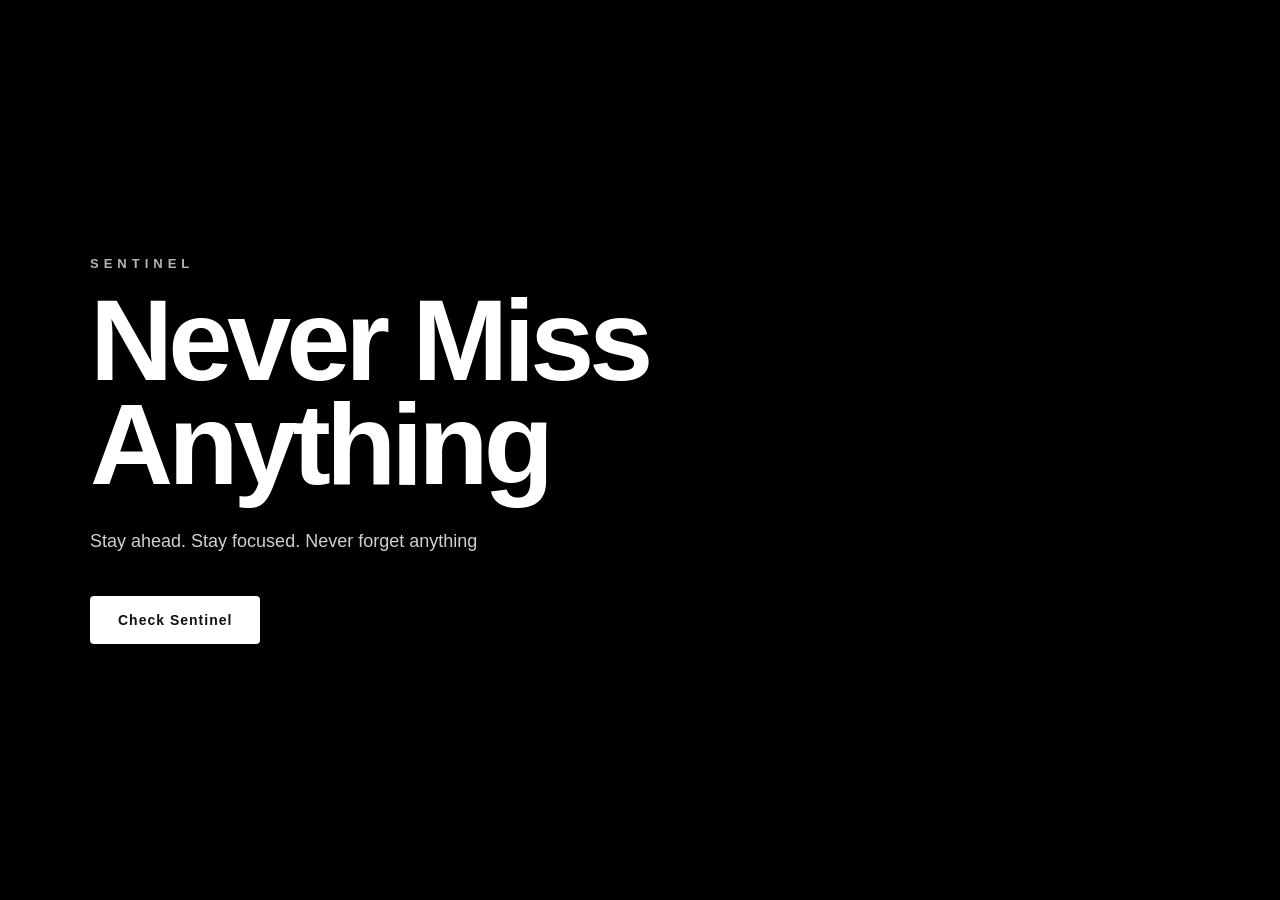
<file: index.html>
<!DOCTYPE html>
<html lang="en">

<head>
    <meta charset="UTF-8">
    <meta name="viewport" content="width=device-width, initial-scale=1.0">
    <title>Sentinal - Never Miss a Deadline</title>
    <link rel="stylesheet" href="index.css">
</head>

<body>

    <main class="hero">

        <section class="hero-content">
            <p class="eyebrow">SENTINEL</p>

            <h1>
                Never Miss
                Anything
            </h1>

            <p class="hero-subtitle">
                Stay ahead. Stay focused. Never forget anything
            </p>
            <a href="task.html" class="checkout-button">
                Check Sentinel
            </a>
        </section>

    </main>

</body>

</html>
</file>
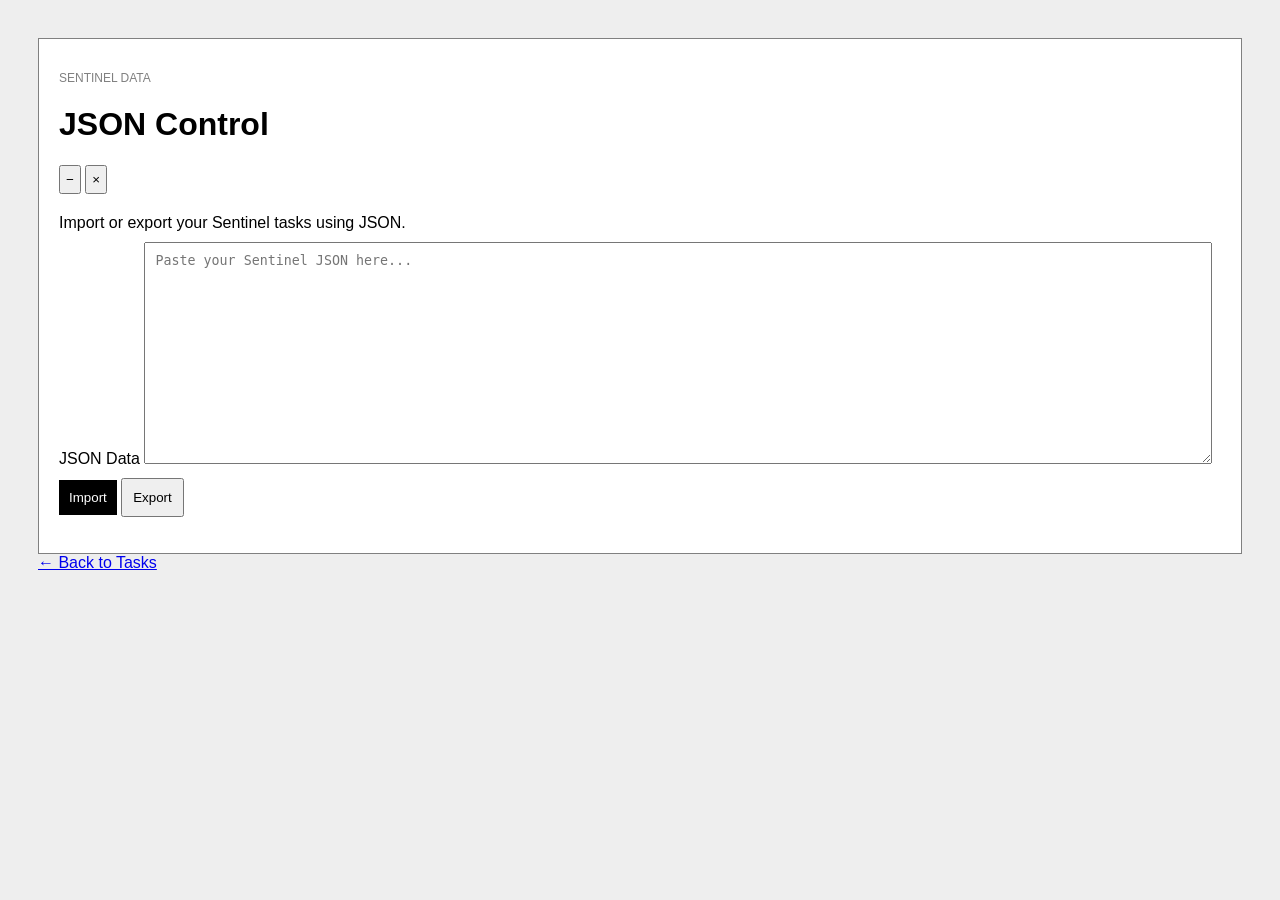
<file: load.html>
<!DOCTYPE html>
<html lang="en">
<head>
    <meta charset="UTF-8" />
    <meta name="viewport" content="width=device-width, initial-scale=1.0" />
    <title>Sentinel — JSON</title>
    <link rel="stylesheet" href="style.css" />
</head>

<body>

    <main class="load-page">

        <div class="json-panel">

            <div class="panel-header">
                <div>
                    <p class="eyebrow">SENTINEL DATA</p>
                    <h1>JSON Control</h1>
                </div>

                <div class="panel-controls">
                    <button id="minimizeButton" type="button">−</button>
                    <button id="closeButton" type="button">×</button>
                </div>
            </div>

            <div id="panelContent">

                <p class="panel-description">
                    Import or export your Sentinel tasks using JSON.
                </p>

                <label for="jsonInput">JSON Data</label>

                <textarea
                    id="jsonInput"
                    placeholder="Paste your Sentinel JSON here..."
                    spellcheck="false"
                ></textarea>

                <div class="json-actions">

                    <button
                        id="importButton"
                        class="primary-button"
                        type="button"
                    >
                        Import
                    </button>

                    <button
                        id="exportButton"
                        class="secondary-button"
                        type="button"
                    >
                        Export
                    </button>

                </div>

                <p
                    id="jsonMessage"
                    class="json-message"
                    aria-live="polite"
                ></p>

            </div>

        </div>

        <a href="task.html" class="back-button">
            ← Back to Tasks
        </a>

    </main>

    <script src="script.js"></script>

</body>
</html>
</file>
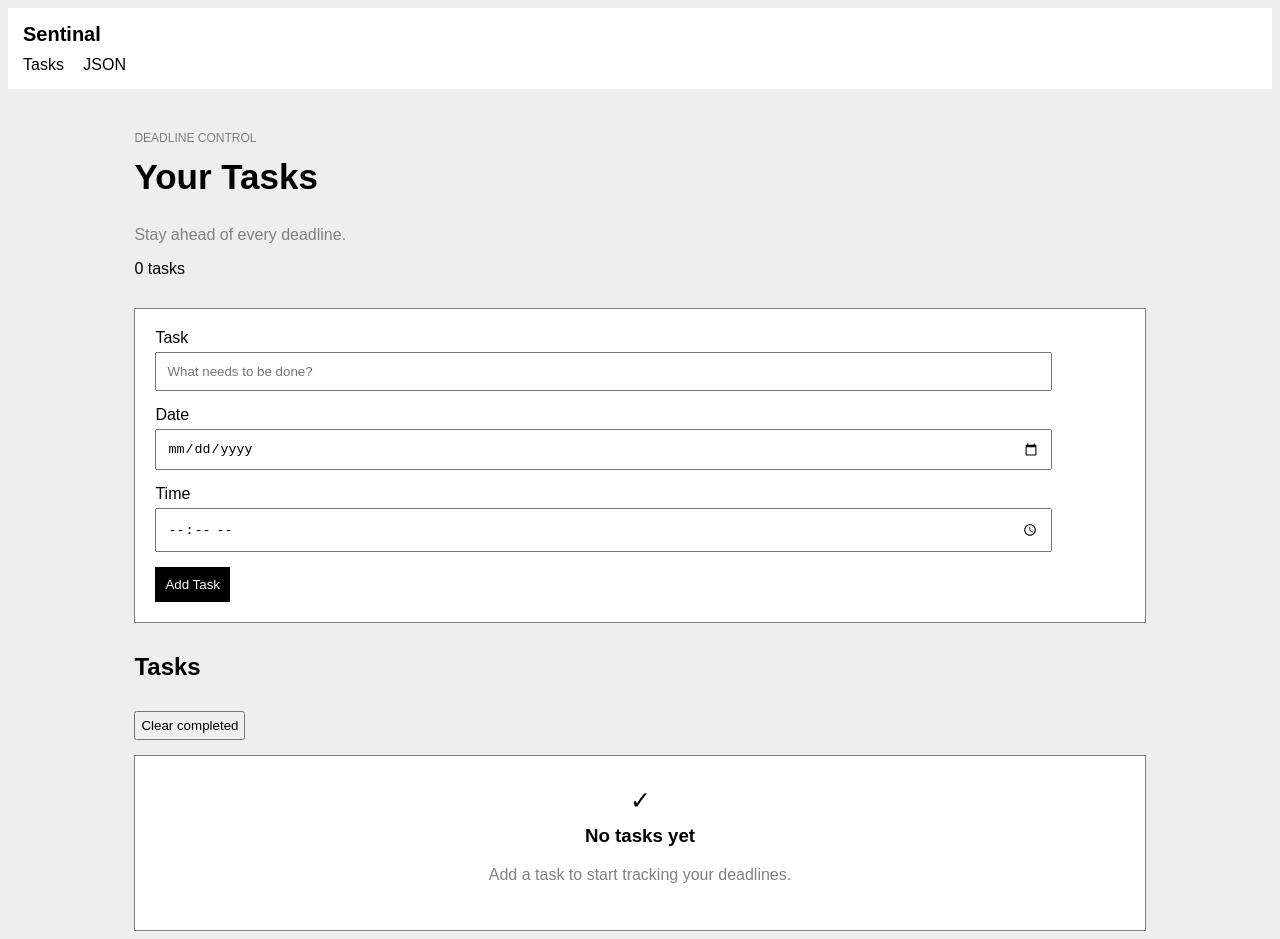
<file: task.html>
<!DOCTYPE html>
<html lang="en">
    <head>
        <meta charset="UTF-8" />
        <meta name="viewport" content="width=device-width, initial-scale=1.0" />
        <title>Sentinel - Tasks</title>
        <link rel="stylesheet" href="style.css" />

    </head>
    <body>
        <nav class="navbar">
            <div class="brand">
                <span class="brand-dot"></span>
                Sentinal
            </div>
            <div class="nav-links">
                <a href="task.html" class="nav-link active">Tasks</a>
                <a href="load.html" class="nav-link">JSON</a>

            </div>
        </nav>
        <main class="container">
            <section class="page-header">
                <div>
                    <p class="eyebrow">DEADLINE CONTROL</p>
                    <h1>Your Tasks</h1>
                    <p class="subtitle">
                        Stay ahead of every deadline.
                    </p>
                </div>
                <div class="task-counter">
                    <span id="taskCount">0</span>
                    <span>tasks</span>
                </div>
            </section>
            <section class="add-task-card">
                <div class="input-group">
                    <label for="taskInput">Task</label>
                    <input
                    type="text"
                    id="taskInput"
                    placeholder="What needs to be done?"
                    autocomplete="off" />


                </div>
                <div class="input-group">
                     <label for="deadlineDate">Date</label>

                     <input
                        type="date"
                        id="deadlineDate"
                    />
                </div>

                <div class="input-group">
                     <label for="deadlineTime">Time</label>

                     <input
                       type="time"
                     id="deadlineTime"
                     />
                </div>
                <button id="addTaskButton" class="add-button" type="button">
                    Add Task
                </button>
            </section>
            <section class="task-section">
                <div class="section-header">
                    <h2>Tasks</h2>
                    <button 
                    id="clearCompletedButton"
                    class="text-button"
                    type="button" 
                    >
                 Clear completed
                </button>
                </div>
                <div id="taskList" class="task-list">
                    <div id="emptyState" class="empty-state">
                        <div class="empty-icon">✓</div>
                        <h3>No tasks yet</h3>
                        <p>
                            Add a task to start tracking your deadlines.
                        </p>
                    </div>
                </div>
            </section>
        </main>
        <script src="script.js"></script>
    </body>
</html>
</file>
<file: index.css>
* {
    margin: 0;
    padding: 0;
    box-sizing: border-box;
}

html,
body {
    width: 100%;
    height: 100%;
    overflow: hidden;
    font-family: Arial, Helvetica, sans-serif;
    background: #000;
    color: #fff;
}

.hero {
    position: relative;
    width: 100%;
    height: 100vh;
    overflow: hidden;
}

.hero-content {
    position: relative;
    z-index: 2;
    height: 100%;
    max-width: 1200px;
    margin: auto;
    padding: 80px 50px;

    display: flex;
    flex-direction: column;
    justify-content: center;
    align-items: flex-start;
}

.eyebrow {
    margin-bottom: 18px;
    font-size: 13px;
    font-weight: 700;
    letter-spacing: 5px;
    color: #b5b5b5;
}

.hero h1 {
    max-width: 800px;
    font-size: clamp(60px, 9vw, 130px);
    line-height: 0.9;
    letter-spacing: -5px;
    font-weight: 800;
}

.hero-subtitle {
    margin-top: 30px;
    max-width: 500px;
    font-size: 18px;
    line-height: 1.6;
    color: #d0d0d0;
}

.checkout-button {
    display: inline-block;
    margin-top: 40px;
    padding: 16px 28px;

    color: #111;
    background: #fff;
    text-decoration: none;

    font-size: 14px;
    font-weight: 700;
    letter-spacing: 1px;

    border-radius: 4px;

    transition:
        transform 0.25s ease,
        background 0.25s ease;
}

.checkout-button:hover {
    transform: translateY(-3px);
    background: #d8d8d8;
}

@media (max-width: 600px) {
    .hero-content {
        padding: 40px 25px;
    }

    .hero h1 {
        font-size: 58px;
        letter-spacing: -3px;
    }

    .hero-subtitle {
        font-size: 16px;
    }
}
</file>
<file: style.css>
```css
* {
    margin: 0;
    padding: 0;
}

body {
    font-family: Arial;
    background-color: #eeeeee;
}

/* Navigation */

.navbar {
    background-color: white;
    padding: 15px;
}

.brand {
    font-size: 20px;
    font-weight: bold;
}

.nav-links {
    margin-top: 10px;
}

.nav-link {
    text-decoration: none;
    color: black;
    margin-right: 15px;
}

/* Main */

.container {
    width: 80%;
    margin: auto;
    padding-top: 30px;
}

/* Header */

.page-header {
    margin-bottom: 30px;
}

.page-header h1 {
    margin-top: 10px;
    font-size: 35px;
}

.eyebrow {
    font-size: 12px;
    color: gray;
}

.subtitle {
    margin-top: 10px;
    color: gray;
}

.task-counter {
    margin-top: 15px;
}

/* Add task */

.add-task-card {
    background-color: white;
    padding: 20px;
    border: 1px solid gray;
}

.input-group {
    margin-bottom: 15px;
}

.input-group label {
    display: block;
    margin-bottom: 5px;
}

.input-group input {
    width: 90%;
    padding: 10px;
}

/* Button */

.add-button {
    background-color: black;
    color: white;
    padding: 10px;
    border: none;
    cursor: pointer;
}

.add-button:hover {
    background-color: gray;
}

/* Tasks */

.task-section {
    margin-top: 30px;
}

.section-header {
    margin-bottom: 15px;
}

.text-button {
    margin-top: 10px;
    padding: 5px;
    cursor: pointer;
}

/* Task */

.task-list {
    margin-top: 10px;
}

.task-item {
    background-color: white;
    border: 1px solid gray;
    padding: 15px;
    margin-bottom: 10px;
}

.task-checkbox {
    margin-right: 10px;
}

.task-title {
    font-weight: bold;
}

.task-deadline {
    margin-top: 5px;
    font-size: 12px;
    color: gray;
}

.task-countdown {
    margin-top: 10px;
}

.delete-task {
    margin-top: 10px;
    padding: 5px;
    cursor: pointer;
}

/* Completed task */

.completed {
    text-decoration: line-through;
    color: gray;
}

/* Empty state */

.empty-state {
    background-color: white;
    border: 1px solid gray;
    text-align: center;
    padding: 30px;
}

.empty-icon {
    font-size: 25px;
}

.empty-state h3 {
    margin-top: 10px;
}

.empty-state p {
    margin-top: 10px;
    color: gray;
}

/* JSON page */

.load-page {
    padding: 30px;
}

.json-panel {
    background-color: white;
    border: 1px solid gray;
    padding: 20px;
}

.panel-header {
    margin-bottom: 20px;
}

.panel-controls {
    margin-top: 10px;
}

.panel-controls button {
    padding: 5px;
}

.panel-description {
    margin-bottom: 10px;
}

#jsonInput {
    width: 90%;
    height: 200px;
    padding: 10px;
}

.json-actions {
    margin-top: 10px;
}

.primary-button {
    background-color: black;
    color: white;
    padding: 10px;
    border: none;
}

.secondary-button {
    padding: 10px;
}

.json-message {
    margin-top: 10px;
}
</file>
